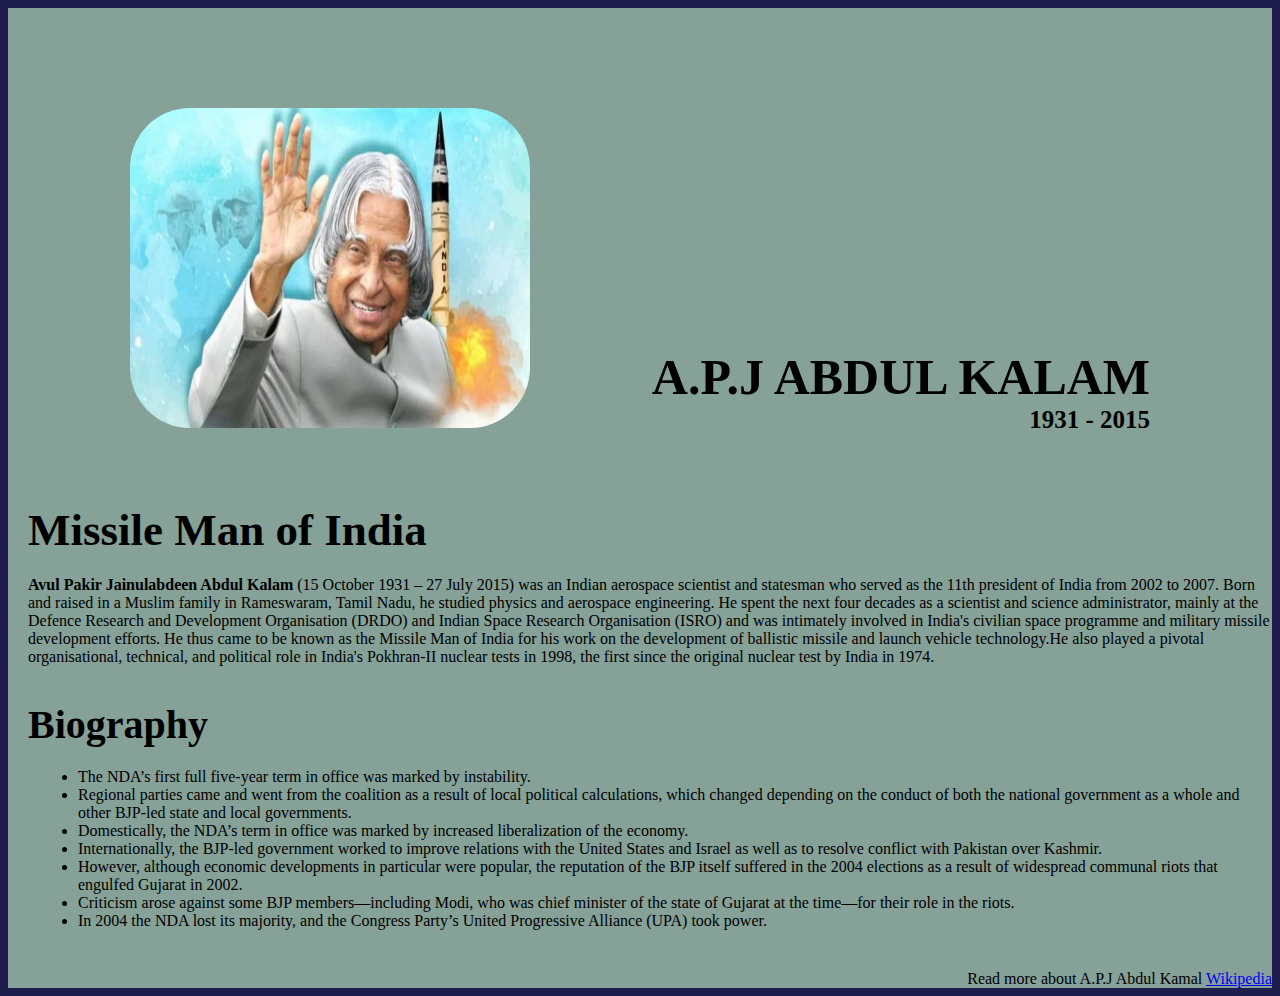
<file: Project 1/index.html>
<!DOCTYPE html>
<html lang="en">
<head>
    <meta charset="UTF-8">
    <meta name="viewport" content="width=device-width, initial-scale=1.0">
    <title>The Tribute Website | A.P.J Abdul Kalam</title>
    <link rel="stylesheet" href="style.css">
</head>
<body>
     <div class="container">
     <div class="content"> 
     
        <section class="top_section">
            <div class="image_container">
                <img src="./images/image.png" alt="tribute"/>
            </div>
            <div>
                <h1> A.P.J Abdul Kalam</h1>
                <h4> 1931 - 2015</h4>
            </div>
        </section>
        <section class="about_section">
            <h2> Missile Man of India</h2>
            <p><b>Avul Pakir Jainulabdeen Abdul Kalam</b> (15 October 1931 – 27 July 2015) was an Indian aerospace scientist and statesman who served as the 11th president of India from 2002 to 2007. Born and raised in a Muslim family in Rameswaram, Tamil Nadu, he studied physics and aerospace engineering. He spent the next four decades as a scientist and science administrator, mainly at the Defence Research and Development Organisation (DRDO) and Indian Space Research Organisation (ISRO) and was intimately involved in India's civilian space programme and military missile development efforts. He thus came to be known as the Missile Man of India for his work on the development of ballistic missile and launch vehicle technology.He also played a pivotal organisational, technical, and political role in India's Pokhran-II nuclear tests in 1998, the first since the original nuclear test by India in 1974.

            </p>

        </section>
        <section class="biography_section">
            <h3><b>Biography</b></h3>
            <ul>
                <li>
                      The NDA’s first full five-year term in office was marked by instability. </li>
                    <li>Regional parties came and went from the coalition as a result of local political calculations, which changed depending on the conduct of both the national government as a whole and other BJP-led state and local governments.
                    <li>Domestically, the NDA’s term in office was marked by increased liberalization of the economy.</li>
                    <li>Internationally, the BJP-led government worked to improve relations with the United States and Israel as well as to resolve conflict with Pakistan over Kashmir.</li> 
                    <li>However, although economic developments in particular were popular, the reputation of the BJP itself suffered in the 2004 elections as a result of widespread communal riots that engulfed Gujarat in 2002.</li>
                    <li>Criticism arose against some BJP members—including Modi, who was chief minister of the state of Gujarat at the time—for their role in the riots.</li>
                    <li>In 2004 the NDA lost its majority, and the Congress Party’s United Progressive Alliance (UPA) took power.</li></p>
                
            </ul>
            
        </section>
        <footer><p>
            Read more about A.P.J Abdul Kamal <a href="https://en.wikipedia.org/wiki/A._P._J._Abdul_Kalam">Wikipedia</a>
        </p>
            
        </footer>


     </div> 
     </div>
</body>
</html>
</file>
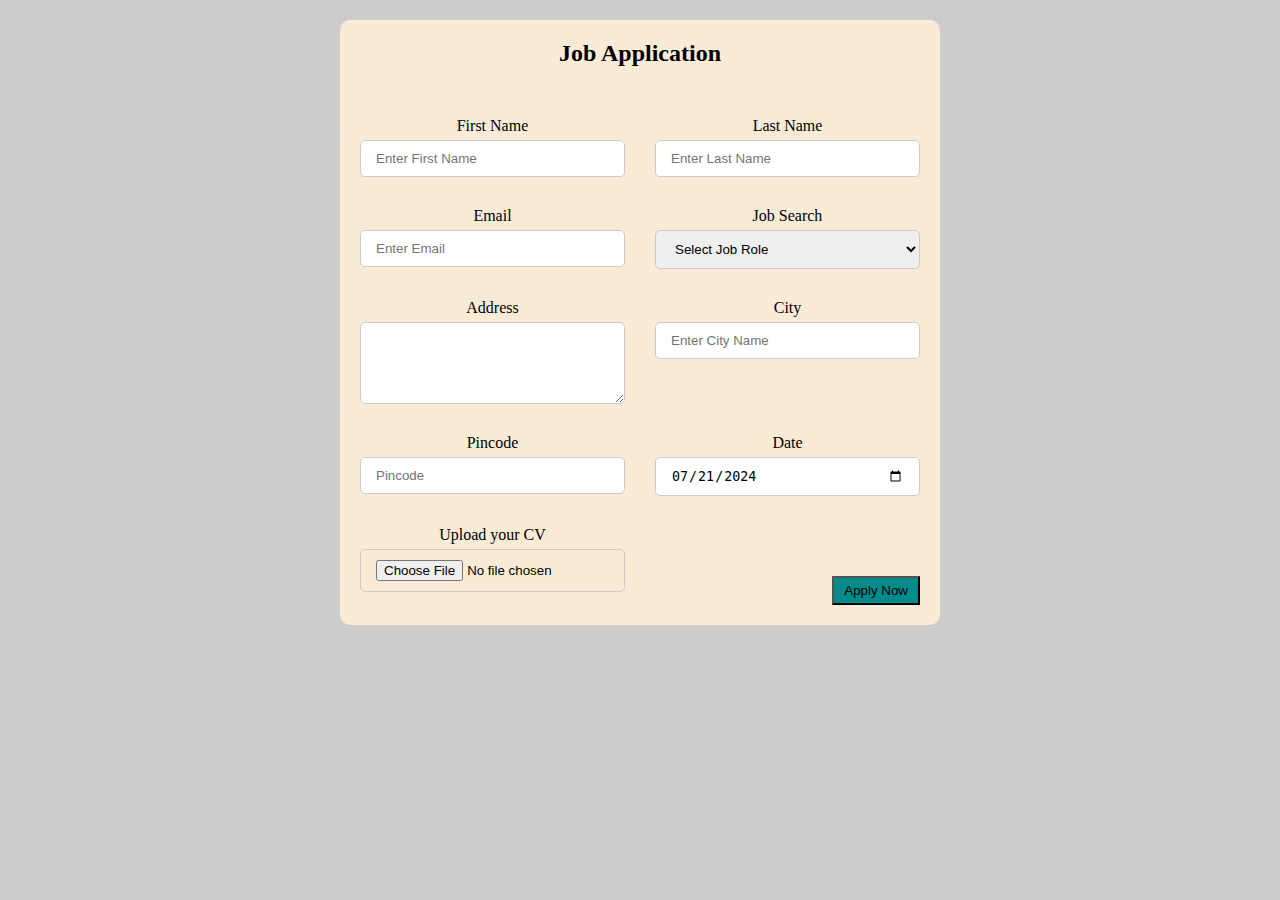
<file: Project 2/index.html>
<!DOCTYPE html>
<html lang="en">
<head>
    <meta charset="UTF-8">
    <meta name="viewport" content="width=device-width, initial-scale=1.0">
    <title>Job Application Form</title>
    <link rel="stylesheet" href="style.css">
</head>
<body>
    <div class="container">
        <div class="apply_box">
            <h2>Job Application</h2>
            <form action="">
                <div class="form_container">
             <div class="form_control">
                        <label for="first_name">First Name</label>
                        <input 
                        id="first_name"
                        name="first_name"
                        placeholder="Enter First Name"
                        />
    </div>
    <div class="form_control">
           <label for="last_name">Last Name</label>
           <input 
            id="last_name"
            name="last_name"
            placeholder="Enter Last Name"
            />
    </div>
    <div class="form_control">
        <label for="email">Email</label>
        <input 
        id="email"
        name="email"
        placeholder="Enter Email"
        />
    </div>
    <div class="form_control">
        <label for="job_role">Job Search</label>
        <select>
            <option value="job_role">Select Job Role</option>
            <option value="frondend">Frontend Developer</option>
            <option value="backend">Backend Developer</option>
            <option value="web">Web Developer</option>
            <option value="uiux">UI/UX Developer</option>
        </select>
    
            </div>
            <div class="form_control">
                <label for="address">Address</label>
                <textarea 
                name="address"
                id="address"
                rows="4"
                cols="50"
                placeholder="Enter Address"
                 >
                
                </textarea>
            </div>
            <div class="form_control">
                <label for="city">City</label>
                <input 
                 id="city"
                 name="city"
                 placeholder="Enter City Name"
                 />
         </div>
         <div class="form_control">
            <label for="pincode">Pincode</label>
            <input
            type="number"
             id="pincode"
             name="pincode"
             placeholder="Pincode"
             />
     </div>
     <div class="form_control">
        <label for="">Date</label>
        <input
        value="2024-07-21"
        type="date"
         id="date"
         name="date"
         />
 </div>
 <div class="form_control">
    <label for="">Upload your CV</label>
    <input
    type="file"
     id="upload"
     name="upload"
     placeholder="Pincode"
     />
</div>
<div class="button_container">
    <button>Apply Now</button>
</div>
        </div>
    </form>
</body>
</html>
</file>
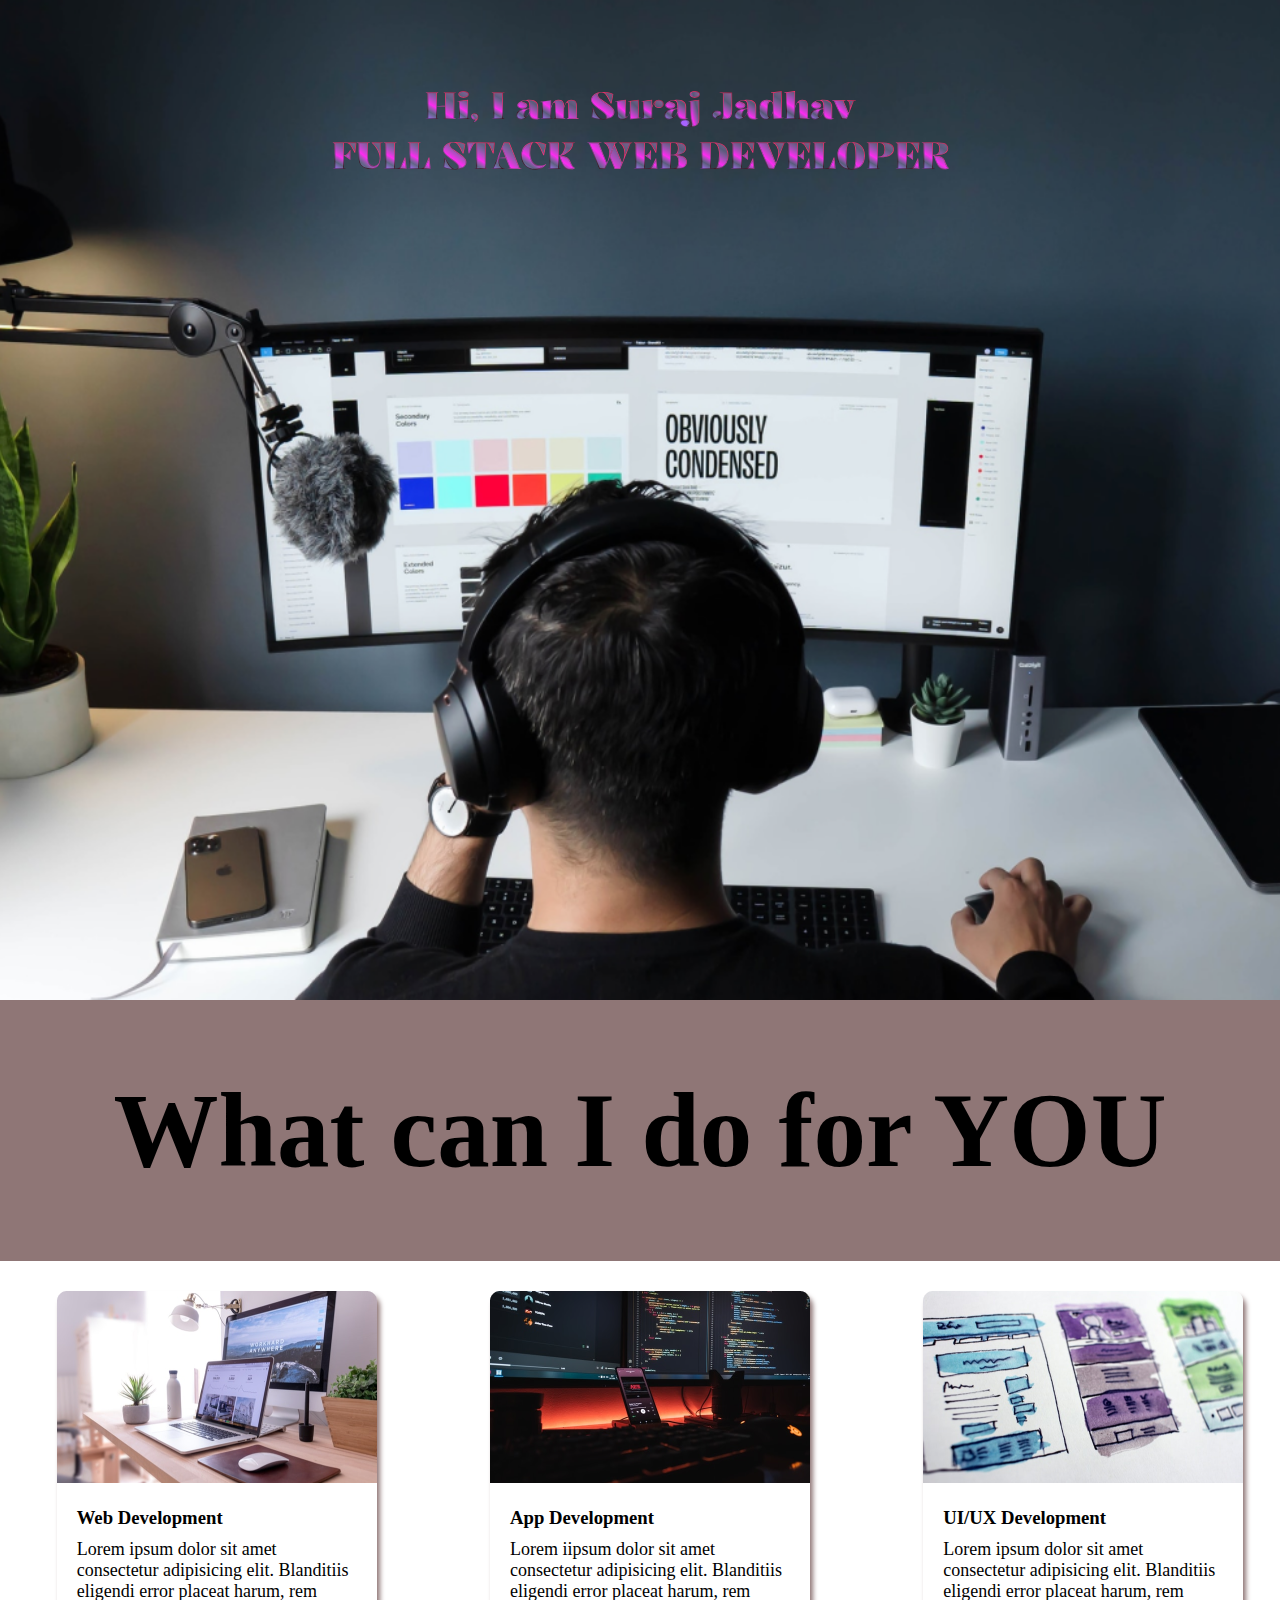
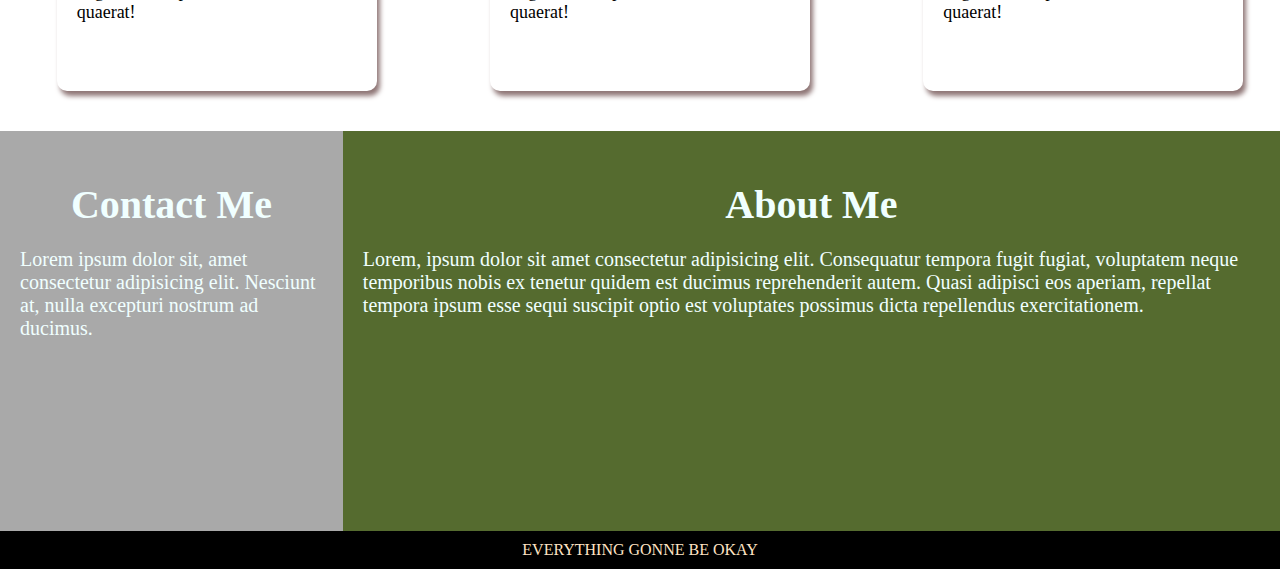
<file: Project 4/index.html>
<!DOCTYPE html>
<html lang="en">
<head>
    <meta charset="UTF-8">
    <meta name="viewport" content="width=device-width, initial-scale=1.0">
    <title>Developer Landing Page</title>
    <link rel="stylesheet" href="style.css">
</head>

<body>
    <section class="section_one">
        <div class="containerr">
            <h2>Hi, I am Suraj Jadhav <br> FULL STACK WEB DEVELOPER </br></h2>
            </h2>
        </div>
    </section>
    <section class="black_box">
        <h2>What can I do for <span>YOU</span></h2>
    </section>
    <section class="cards">
        <div class="grid_item">
            <div class="cardone">
                <div class="image_container">
                    <img src="images/web.png" alt="Web Development">
                </div>
                <div class="card_content">
                    <h3>Web Development</h3>
                    <p>Lorem ipsum dolor sit amet consectetur adipisicing elit. Blanditiis eligendi error placeat harum, rem quaerat!</p>
                </div>
            </div>
        </div>
        
           <div class="grid_item">
            <div class="cardone">
                <div class="image_container">
                    <img src="images/mobile.png" alt="App Development">
                </div>
                <div class="card_content">
                    <h3>App Development</h3>
                    <p>Lorem iipsum dolor sit amet consectetur adipisicing elit. Blanditiis eligendi error placeat harum, rem quaerat!</p>
                </div>
            </div>
               </div>
            </div>
            
       <div class="grid_item">
        <div class="cardone">
            <div class="image_container">
                <img src="images/uiux.png" alt="UI/UX Development">
            </div>
            <div class="card_content">
                <h3>UI/UX Development</h3>
                <p>Lorem ipsum dolor sit amet consectetur adipisicing elit. Blanditiis eligendi error placeat harum, rem quaerat!</p>
            </div>
        </div>
       </div>
    </section>
    <section class="bottom_section">
        <div class="contact">
            <h1>Contact Me</h1>
            <p>Lorem ipsum dolor sit, amet consectetur adipisicing elit. Nesciunt at, nulla excepturi nostrum ad ducimus.</p>
        </div>
        <div class="about">
            <h1>About Me</h1>
            <p>Lorem, ipsum dolor sit amet consectetur adipisicing elit. Consequatur tempora fugit fugiat, voluptatem neque temporibus nobis ex tenetur quidem est ducimus reprehenderit autem. Quasi adipisci eos aperiam, repellat tempora ipsum esse sequi suscipit optio est voluptates possimus dicta repellendus exercitationem.</p>
        </div>
    </section>
    <footer>
        Everything gonne be okay
    </footer>
</body>
</html>
</file>
<file: Project 1/style.css>
*{
    margin: 0;
    padding: 0;
    box-sizing: border-box;
}

.container{
background-color: rgb(133, 161, 152);
min-height: 100vh;
border:  8px solid #1d1e4c;
}
.content{
    min-width: 900px;    
    margin: 0 auto;
    
} 
.top_section{
    margin-top: 100px;
    display: flex ;
    justify-content: center;
    justify-content: space-evenly;
    font-size: 25px;
    font-weight: bold;
    align-items: flex-end;
    text-transform: uppercase;
    text-align: end;
}
.image_container img{
    width: 400px;
    height: 320px;
    border-radius: 60px;
}
.about_section{
    margin-top: 70px;
    margin-left: 20px;
    
}
.about_section{
    font-size: 16px;
    font-weight: 400;
    font-style: normal;

}
.about_section h2{
   font-size: 45px;
   margin-bottom: 20px;
   
}
.biography_section{
    margin-top: 35px;
    font-size: 16px;
    margin-left: 20px;
    margin-bottom: 40px;
}

.biography_section p{
    font-size: 18px;
    margin-top: 20px;
}
.biography_section h3{
    margin-bottom: 20px;
    font-size: 40px;
}
.biography_section ul{
    margin-left: 50px;
}
footer p{
    text-align: end;
}
</file>
<file: Project 2/style.css>
*{
    margin: 0;
    padding: 0;
    box-sizing: border-box;    
}
body{
    background-color: #ccc;
}
.container{
    max-width: 900px;
    margin: 0 auto;
}
.apply_box{
 
    max-width: 600px;
    padding: 20px;
    background-color: antiquewhite;
    margin: 0 auto;
    margin-top: 20px;
    text-align: center;
    box-shadow: 10px;
    border-radius: 10px;
}
.form_container{
    display: grid;
    grid-template-columns: repeat(auto-fit, minmax(200px, 1fr) );
    margin-top: 50px;
    gap: 30px;
}
.form_control{
    display: flex;
    flex-direction: column;
}
label {
 font-size: 16px;
 margin-bottom: 5px;
}
input, select, textarea{
    border: #ccc 1px solid;
    border-radius: 5px;
    padding: 10px 15px;
    box-shadow: 20px;
}
input:focus{
    outline-color: darkgreen;
}
.button_container{
    display: flex;
    justify-content: flex-end;
    margin-top: 50px;
    
}
button{
    background-color: darkcyan;
    padding: 5px 10px;
    transition: 0.2s ease-in;
}
button:hover{
    background-color: darkgreen;
    border: #000000 2px solid;
    color: #000000;
    transition: 0.2s ease-out;
}
</file>
<file: Project 4/style.css>
@import url('https://fonts.googleapis.com/css2?family=Kalnia+Glaze:wght@100..700&family=Roboto:ital,wght@0,100;0,300;0,400;0,500;0,700;0,900;1,100;1,300;1,400;1,500;1,700;1,900&display=swap');

*{
    margin: 0;
    padding: 0;
    box-sizing: border-box;
}

.section_one{
    background-image: url(images/developer.png);
    min-height:1000px;
    background-size: cover;
    background-position: center;
    
}
.containerr{
    color: beige;
    text-align: center;
    padding: 80px;
    font-size: 25px;
    font-style: unset;
    font-family: "Kalnia Glaze", serif;
}
.black_box{
    padding: 70px;
    text-align: center;
    font-size: 70px;
    background-color: rgb(143, 118, 118) ;
}

.cards {
    display: grid;
    grid-template-columns: auto auto auto;
    gap: 20px;
    margin-top: 30px;
    align-items: center;
}
.cardone {
    max-width: 320px;
    height: 400px;
    transition: 0.2s ease-in-out;
    border-radius: 10px;
    margin-left: 20px;
    box-shadow: 3px 5px 5px rgb(143, 118, 118) 

}
.card_content{
    padding: 20px;
}
.grid_item{
    display: flex;
    justify-content: center;
    align-items: center;
}
.card_content h3{
    margin-bottom: 10px;
}
.card_content p{
    font-size: large;
}
.cardone:hover{
    transform: scale(1.04);
}
.bottom_section{
    display: flex;
    align-items: center;
    margin-top: 40px;
    border-radius: 10px;
}
.contact{
    background-color: darkgrey;
    min-height: 400px;
}
.about{
    background-color: darkolivegreen;
    min-height: 400px;
}
.contact,.about{
    padding: 20px;
    color: azure;
}
.contact h1{
    text-align: center;
    font-size: 40px;
    margin-top: 30px;
}
.about h1{
    text-align: center;
    font-size: 40px;
    margin-top: 30px;
}
.contact p,.about p{
    font-size: 20px;
    margin-top: 20px;
}
footer {
    padding: 10px;
    text-align: center;
    text-transform: uppercase;
    background-color: black;
    color: bisque;
}
@media (max-width:786){
    .section_one{
        min-height: 40vh;
    }
    .containerr{
        padding: 5px 0;
        text-align: center;
    }
    .lg_text{
        font-size: 24px;
    }
    .black_box h2{
        font-size: 14px;
        font-weight: 400;
    }
    .bottom_section{
        flex-direction: column;
    }
}
</file>
